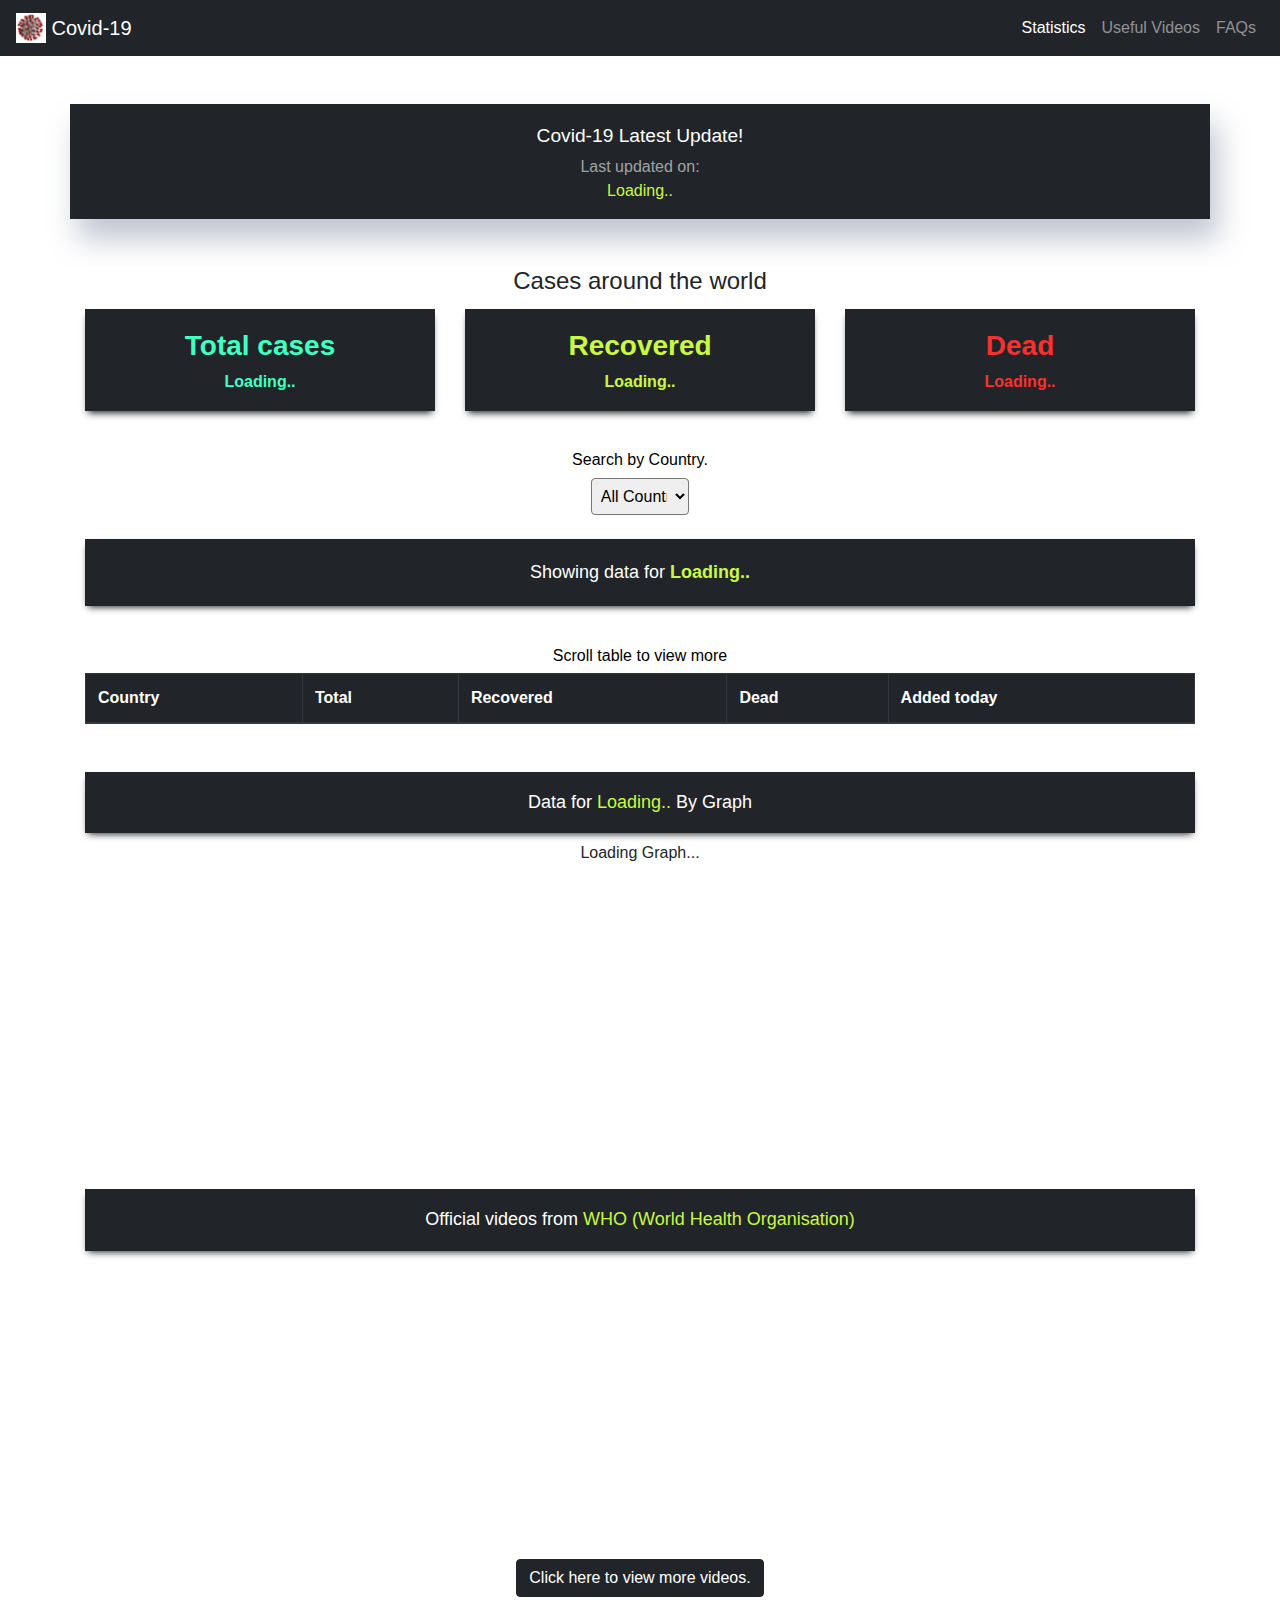
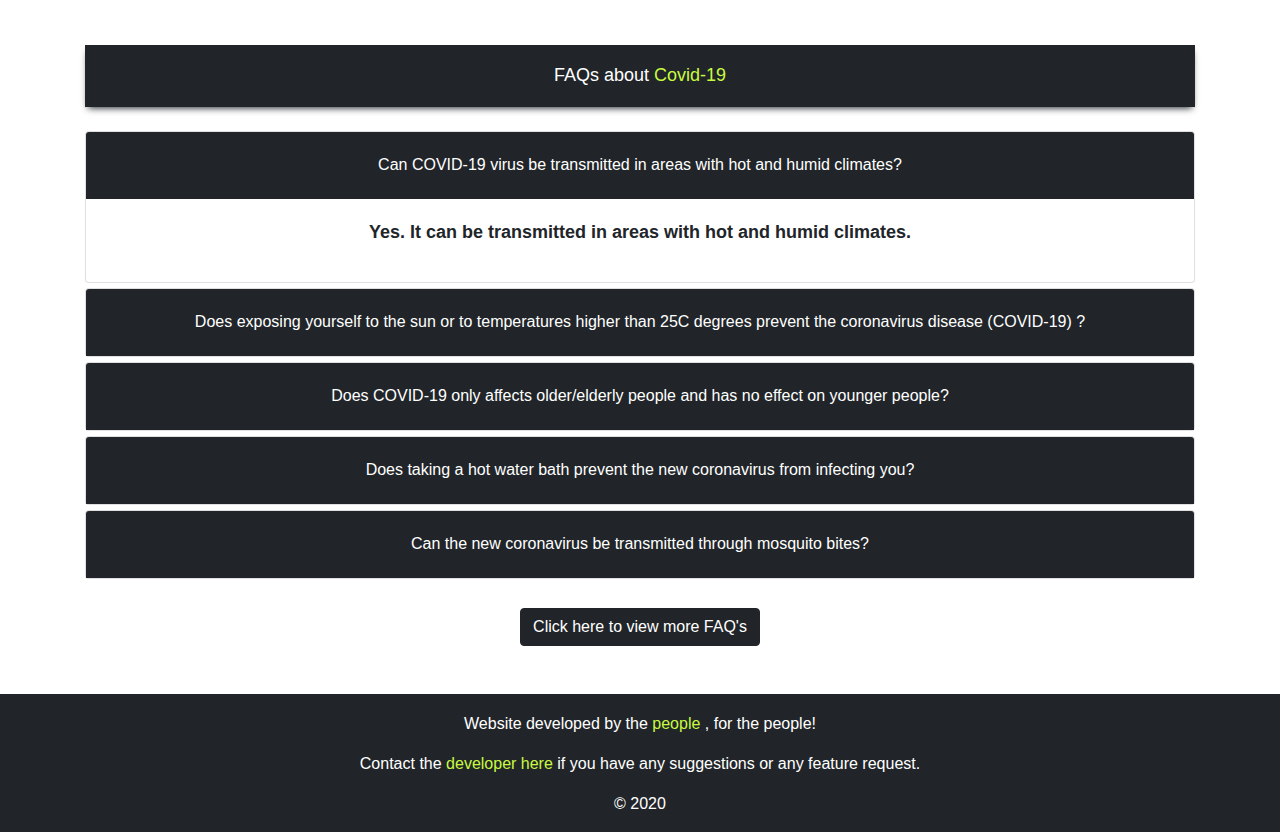
<file: index.html>
<!DOCTYPE html>
<html lang="en">

<head>


	<meta charset="UTF-8" />
	<meta name="viewport" content="width=device-width, initial-scale=1.0" />
	<meta property="og:title" content="Covid-19 Updates!">
	<meta property="og:description" content="Website that tracks Covid-19 cases and helps prevent fake news.">
	<!-- <meta property="og:image" content="./images/covid.png"> -->

	<link property="og:image:secure_url" href="./images/covid-favicon.png">

	<meta name="twitter:card" content="Website that tracks Covid-19 cases and helps prevent fake news.">
	<link rel="shortcut icon" type="image/png" href="./images/covid-favicon.png" />
	<title>Covid-19 Updates!</title>
	<meta name="Description" content="Website that tracks Covid-19 cases and helps prevent fake news.">
	<link rel="stylesheet" href="css/style.min.css" />
</head>

<body>
	<header id="top">
		<nav class="navbar navbar-fixed-top navbar-expand-lg navbar-dark bg-dark">
			<a class="navbar-brand" href="./index.html">
				<img src="./images/covid-favicon.png" width="30" height="30" class="d-inline-block align-top" alt="">
				Covid-19
			</a>
			<button class="navbar-toggler" type="button" data-toggle="collapse" data-target="#navbarNavDropdown"
				aria-controls="navbarNavDropdown" aria-expanded="false" aria-label="Toggle navigation">
				<span class="navbar-toggler-icon"></span>
			</button>
			<div class="collapse navbar-collapse aln-right" id="navbarNavDropdown">
				<ul class="navbar-nav">
					<li class="nav-item">
						<a class="nav-link active" href="#Search">Statistics</a>
					</li>
					<li class="nav-item">
						<a class="nav-link" href="#Video-embeds">Useful Videos</a>
					</li>
					<li class="nav-item">
						<a class="nav-link" href="#FAQ">FAQs</a>
					</li>
				</ul>
			</div>
		</nav>
	</header>

	<main>

		<section id="lastUpdatedSection">
			<div class="container bg-neutral mt-5 mb-5">
				<div class="row">
					<div class="col-sm-12">
						<h1 class="text-center mb-2">Covid-19 Latest Update!</h1>
						<p class="lastUpdate">Last updated on: <br> <span id="lastUpdated">Loading..</span> </p>
					</div>
				</div>
			</div>
		</section>

		<!-- Global Cases -->
		<section class="cases" id="All">
			<div class="container">
				<div class="row">
					<div class="col-sm-12">
						<h4 class="text-center">Cases around the world</h4>
					</div>
				</div>
				<div class="row">
					<div class="col-sm-4">
						<div class="allCases box">
							<h3>Total cases</h3>
							<p id="allCaseNo" class="color-neutral">Loading..</p>
						</div>
					</div>
					<div class="col-sm-4">
						<div class="recoveredCases box">
							<h3>Recovered</h3>
							<p id="recoveredCaseNo" class="color-green">Loading..</p>
						</div>
					</div>
					<div class="col-sm-4">
						<div class="deathCases box">
							<h3>Dead</h3>
							<p id="deathCaseNo" class="color-red">Loading..</p>
						</div>
					</div>
				</div>

			</div>
		</section>

		<!-- Table -->
		<section id="table">
			<div class="container">
				<div id="Search" class="row">
					<div class="col-sm-12 text-center mt-4 mb-0">
						<!-- <button id="submitCountry" type="button" class="btn btn-info mb-2">
							Search Country
						</button> -->
						<h6 class="mb-2">Search by Country.</h6>
						<form class="form-inline d-flex justify-content-center align-items-start">
							<div class="form-group mb-0">
								<label for="selectCountry" class="sr-only">Country</label>
								<select class="mb-0" name="selectCountry" id="selectCountry">
									<option value="All">All Countries</option>
								</select>
							</div>

						</form>
					</div>

				</div>
				<div class="row mt-4 mb-sm-2 mb-md-4">
					<div class="col-sm-12">
						<p class="text-center info-title">Showing data for <strong><span
									class="color-green" id="dataFor">Loading..</span></strong> </p>
					</div>
				</div>
				<div class="row">
					<div class="col-sm-12">
						<div class="col-sm-12 text-center ">
							<h6 class="mb-2">Scroll table to view more</h6>
						</div>
					</div>
					<div class="col-sm-12">
						<div class="table-responsive-sm">
							<table class="table table-hover table-dark table-bordered">
								<thead class="thead">
									<tr>
										<th scope="col">Country</th>
										<th scope="col">Total</th>
										<th scope="col">Recovered</th>
										<th scope="col">Dead</th>
										<th scope="col">Added today</th>
									</tr>
								</thead>
								<tbody id="table-row">
									<!-- <tr id="LoadingDiv">
									<td>Loading..</td>
									<td>Loading..</td>
									<td>Loading..</td>
									<td>Loading..</td>
								</tr> -->
								</tbody>
							</table>
						</div>
					</div>
				</div>
				<div class="row mt-5 mb-0">
					<div class="col-sm-12">
						<h4 class="text-center info-title"> Data for <span class="color-green" id="byGraphdata">Loading..</span> By Graph
						</h4>
					</div>
				</div>
				<div class="row" id="Graph">
					<div class="col-sm-12">
						<div id="chart-container" class="chart-container"
							style="position: relative; height:300px;margin:0 auto;">
							<p class="text-center">Loading Graph...</p>
							<canvas id="covidCasesChart"></canvas>
						</div>
					</div>
				</div>
			</div>
		</section>

		<section id="Video-embeds">
			<div class="container">
				<div class="row">
					<div class="col-sm-12 mt-5">
						<h2 class="text-center info-title mb-4">Official videos from <span class="color-green"> WHO (World Health Organisation) </span></h2>
					</div>
				</div>
				<div class="row">
					<div class="col-sm-4 video-container">
						<iframe width="100%" height="100%"
						src="https://www.youtube-nocookie.com/embed/1APwq1df6Mw" frameborder="0"
						allow="accelerometer; autoplay; encrypted-media; gyroscope; picture-in-picture"
						allowfullscreen></iframe>
					</div>
					<div class="col-sm-4 video-container">
						<iframe width="100%" height="100%"
						src="https://www.youtube-nocookie.com/embed/OZcRD9fV7jo" frameborder="0"
						allow="accelerometer; autoplay; encrypted-media; gyroscope; picture-in-picture"
						allowfullscreen></iframe>
					</div>
					<div class="col-sm-4 video-container">
						<iframe width="100%" height="100%"
						src="https://www.youtube-nocookie.com/embed/mOV1aBVYKGA" frameborder="0"
						allow="accelerometer; autoplay; encrypted-media; gyroscope; picture-in-picture"
						allowfullscreen></iframe>
					</div>
				</div>
				<div class="row">
					<div class="col-sm-12 text-center mt-md-4">
						<a class="btn more-videos btn-info" href="./videos.html">Click here to view more videos.</a>
					</div>
				</div>
			</div>
		</section>

		<!-- FAQs -->
		<section class="mt-5 mb-5 faq-section" id="FAQ">
			<div class="container">
				<div class="row">
					<div class="col-sm-12">
						<h2 class="text-center info-title mb-4">FAQs about <span class="color-green">Covid-19</span></h2>
					</div>
				</div>
				<div class="row">
					<div class="col-sm-12">
						<div id="accordion">
							<div class="card">
								<div class="card-header" id="collapse3">
									<button class="btn btn-link " data-toggle="collapse" data-target="#collapse3"
										aria-expanded="true" aria-controls="collapse3">
										<h6 class="mb-0">
											Can COVID-19 virus be transmitted in areas with hot and humid climates?
										</h6>
									</button>
								</div>
								<div id="collapse3" class="collapse show" aria-labelledby="collapse3"
									data-parent="#accordion">
									<div class="card-body">
										<p>
											Yes. It can be transmitted in areas with hot and humid climates.
										</p>
									</div>
								</div>
							</div>
							<div class="card">
								<div class="card-header" id="headingOne">
									<button class="btn btn-link" data-toggle="collapse" data-target="#collapseOne"
										aria-expanded="true" aria-controls="collapseOne">
										<h6 class="mb-0">
											Does exposing yourself to the sun or to temperatures higher than 25C degrees
											prevent
											the coronavirus disease (COVID-19) ?
										</h6>
									</button>
								</div>

								<div id="collapseOne" class="collapse" aria-labelledby="headingOne"
									data-parent="#accordion">
									<div class="card-body">
										<p>
											No, it does not. You can get infected even in warm climates.
										</p>
									</div>
								</div>
							</div>
							<div class="card">
								<div class="card-header" id="collapse2">
									<button class="btn btn-link collapsed" data-toggle="collapse"
										data-target="#collapse2" aria-expanded="true" aria-controls="collapse2">
										<h6 class="mb-0">
											Does COVID-19 only affects older/elderly people and has no effect on younger
											people?
										</h6>
									</button>
								</div>
								<div id="collapse2" class="collapse" aria-labelledby="collapse2"
									data-parent="#accordion">
									<div class="card-body">
										<p>
											No, it does not. People of any age group can get infected by the virus.
										</p>
									</div>
								</div>
							</div>
							<div class="card">
								<div class="card-header" id="collapse4">
									<button class="btn btn-link" data-toggle="collapse" data-target="#collapse4"
										aria-expanded="true" aria-controls="collapse4">
										<h6 class="mb-0">
											Does taking a hot water bath prevent the new coronavirus from infecting you?
										</h6>
									</button>
								</div>
								<div id="collapse4" class="collapse" aria-labelledby="collapse4"
									data-parent="#accordion">
									<div class="card-body">
										<p>
											No, it does not. You can get infected even if you have a hot water bath.
										</p>
									</div>
								</div>
							</div>
							<div class="card">
								<div class="card-header" id="collapse5">
									<button class="btn btn-link" data-toggle="collapse" data-target="#collapse5"
										aria-expanded="true" aria-controls="collapse5">
										<h6 class="mb-0">
											Can the new coronavirus be transmitted through mosquito bites?
										</h6>
									</button>
								</div>
								<div id="collapse5" class="collapse" aria-labelledby="collapse5"
									data-parent="#accordion">
									<div class="card-body">
										<p>
											No.
										</p>
									</div>
								</div>
							</div>
							
						</div>
					</div>
				</div>
				<div class="row">
					<div class="col-sm-12 text-center mt-4">
						<a class="btn more-videos btn-info" href="./faq.html">Click here to view more FAQ's</a>
					</div>
				</div>
			</div>
		</section>

		<!-- Modal -->
		<div class="modal fade" id="exampleModal" tabindex="-1" role="dialog" aria-labelledby="exampleModalLabel"
			aria-hidden="true">
			<div class="modal-dialog" role="document">
				<div class="modal-content">
					<div class="modal-header">
						<h5 class="modal-title" id="exampleModalLabel">Contributors!</h5>
						<button type="button" class="close" data-dismiss="modal" aria-label="Close">
							<span aria-hidden="true">&times;</span>
						</button>
					</div>
					<div class="modal-body">

						<div id="carouselExampleControls" class="carousel slide" data-ride="carousel">
							<div class="carousel-inner">
								<div class="carousel-item active">

									<div class="team-card">
										<div>
											<div style="background-image: url('./images/Team/team1.jpg');"
												class="image">

											</div>

											<div class="card-body text-center">
												<h5 class="card-title">Shriniwas</h5>
												<p class="card-text"> Content Editor and Tester</p>
											</div>
										</div>
									</div>

								</div>
								<div class="carousel-item">

									<div class="team-card">
										<div>
											<div style="background-image: url('./images/Team/team3.jpg');"
												class="image">

											</div>

											<div class="card-body text-center">
												<h5 class="card-title">Nigel</h5>
												<p class="card-text"> Web Developer</p>
											</div>
										</div>
									</div>

								</div>
								<div class="carousel-item">
									<div class="team-card">
										<div>
											<div style="background-image: url('./images/Team/team4.jpg');"
												class="image">

											</div>

											<div class="card-body text-center">
												<h5 class="card-title">Siona</h5>
												<p class="card-text"> Web Developer</p>
											</div>
										</div>
									</div>

								</div>
								<div class="carousel-item">

									<div class="team-card">
										<div>
											<div style="background-image: url('./images/Team/team2.jpg');"
												class="image">

											</div>

											<div class="card-body text-center">
												<h5 class="card-title">Carol</h5>
												<p class="card-text"> Tester</p>
											</div>
										</div>
									</div>

								</div>
							</div>
							<a class="carousel-control-prev" href="#carouselExampleControls" role="button"
								data-slide="prev">
								<span class="carousel-control-prev-icon" aria-hidden="true"></span>
								<span class="sr-only">Previous</span>
							</a>
							<a class="carousel-control-next" href="#carouselExampleControls" role="button"
								data-slide="next">
								<span class="carousel-control-next-icon" aria-hidden="true"></span>
								<span class="sr-only">Next</span>
							</a>
						</div>
					</div>
					<div class="modal-footer">
						<button type="button" class="btn btn-info" data-dismiss="modal">Close</button>
					</div>
				</div>
			</div>
		</div>

	</main>
	<footer>
		<div class="container">
			<div class="row">
				<div class="col-sm-12">
					<p class="text-center">Website developed by the
						<!-- Button trigger modal -->
						<a class="trigButton" data-toggle="modal" data-target="#exampleModal">
							people
						</a>, for the people!</p>
					<p class="text-center">Contact the <a href="https://nigeldcruz.in/">developer here</a> if you have
						any suggestions or any feature request.</p>
					<p class="text-center"> &copy; 2020</p>
				</div>
			</div>
		</div>
	</footer>

	<script src="js/library/all.min.js"></script>
	<script src="js/main.min.js"></script>
	<!-- <script src="js/main.js"></script> -->
</body>

</html>
</file>
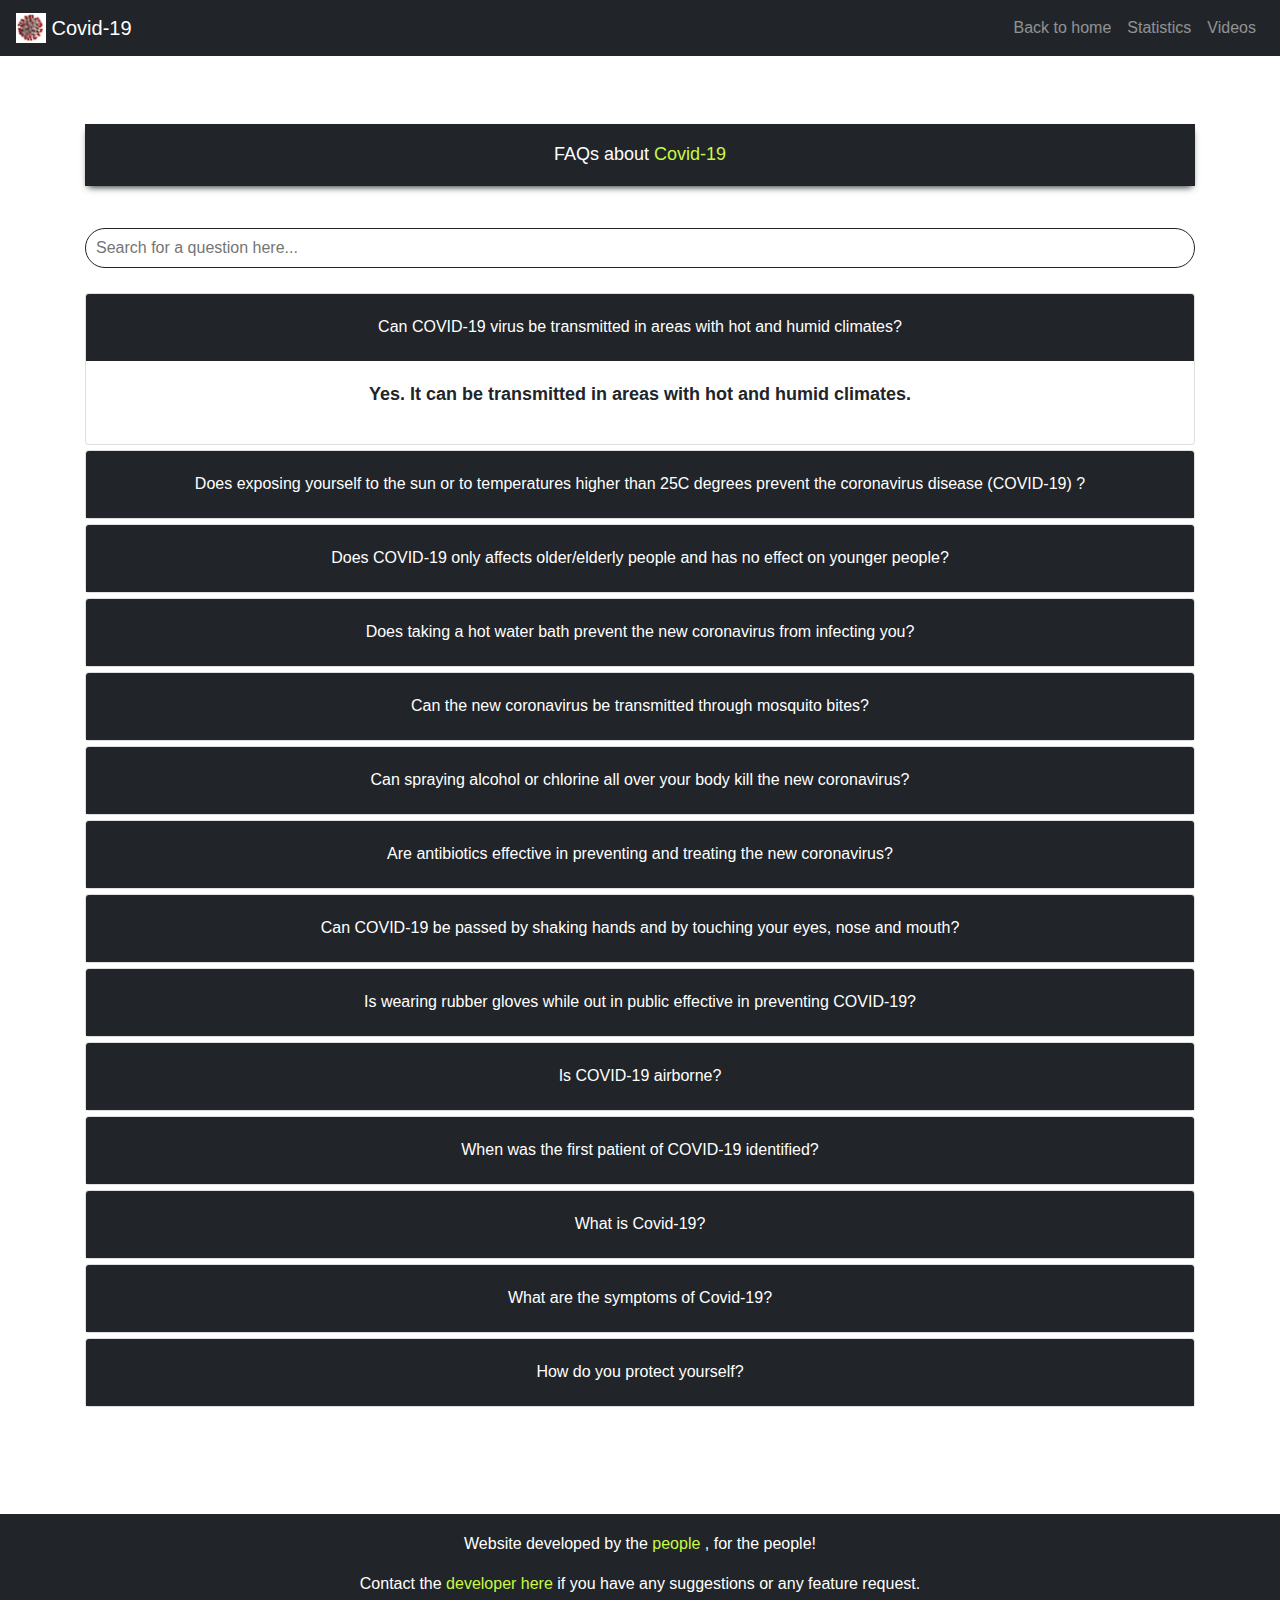
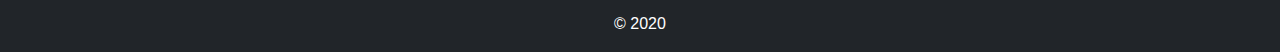
<file: faq.html>
<!DOCTYPE html>
<html lang="en">

<head>


    <meta charset="UTF-8" />
    <meta name="viewport" content="width=device-width, initial-scale=1.0" />
    <meta property="og:title" content="Covid-19 FAQ's!">
    <meta property="og:description"
        content="Frequently asked questions about novel corona virus. Also known as Covid-19.">
    <!-- <meta property="og:image" content="./images/covid.png"> -->

    <link property="og:image:secure_url" href="./images/covid-favicon.png">

    <meta name="twitter:card" content="Frequently asked questions about novel corona virus. Also known as Covid-19.">
    <link rel="shortcut icon" type="image/png" href="./images/covid-favicon.png" />
    <title>Covid-19 FAQ's</title>
    <meta name="Description" content="Frequently asked questions about novel corona virus. Also known as Covid-19.">
    <link rel="stylesheet" href="css/style.min.css" />
</head>

<body>
    <div id="page-container">
        <div id="content-wrap">
            <header id="top">
                <nav class="navbar navbar-fixed-top navbar-expand-lg navbar-dark bg-dark">
                    <a class="navbar-brand" href="index.html">
                        <img src="./images/covid-favicon.png" width="30" height="30" class="d-inline-block align-top"
                            alt="">
                        Covid-19
                    </a>
                    <button class="navbar-toggler" type="button" data-toggle="collapse" data-target="#navbarNavDropdown"
                        aria-controls="navbarNavDropdown" aria-expanded="false" aria-label="Toggle navigation">
                        <span class="navbar-toggler-icon"></span>
                    </button>
                    <div class="collapse navbar-collapse aln-right" id="navbarNavDropdown">
                        <ul class="navbar-nav">
                            <li class="nav-item">
                                <a class="nav-link" href="./index.html">Back to home</a>
                            </li>
                            <li class="nav-item">
                                <a class="nav-link" href="./index.html#All">Statistics</a>
                            </li>
                            <li class="nav-item">
                                <a class="nav-link" href="./videos.html">Videos</a>
                            </li>
                        </ul>
                    </div>
                </nav>
            </header>


            <main>
                <!-- FAQs -->
                <section class="mt-5 mb-5 faq-section" id="FAQ">
                    <div class="container">
                        <div class="row">
                            <div class="col-sm-12">
                                <h1 class="text-center info-title mb-4">FAQs about <span class="color-green">Covid-19</span></h1>
                            </div>
                        </div>
                        <div class="row">
                            <div class="col-sm-12 mt-2 mb-0">
                                <div id="accordion_search_bar_container">
                                    <label class="sr-only" for="accordion_search_bar">Search for an FAQ</label>
                                    <input type="search" id="accordion_search_bar"
                                        placeholder="Search for a question here..." />
                                </div>
                            </div>
                        </div>
                        <div class="row noRelult">
                            <div class="col-sm-12 text-center">
                                No result.
                            </div>
                        </div>
                        <div class="row">
                            <div class="col-sm-12">
                                <div id="accordion">
                                    <div class="card">
                                        <div class="card-header" id="collapse3">
                                            <button class="btn btn-link " data-toggle="collapse"
                                                data-target="#collapse3" aria-expanded="true" aria-controls="collapse3">
                                                <h6 class="mb-0">
                                                    Can COVID-19 virus be transmitted in areas with hot and humid
                                                    climates?
                                                </h6>
                                            </button>
                                        </div>
                                        <div id="collapse3" class="collapse show" aria-labelledby="collapse3"
                                            data-parent="#accordion">
                                            <div class="card-body">
                                                <p>
                                                    Yes. It can be transmitted in areas with hot and humid climates.
                                                </p>
                                            </div>
                                        </div>
                                    </div>
                                    <div class="card">
                                        <div class="card-header" id="headingOne">
                                            <button class="btn btn-link" data-toggle="collapse"
                                                data-target="#collapseOne" aria-expanded="true"
                                                aria-controls="collapseOne">
                                                <h6 class="mb-0">
                                                    Does exposing yourself to the sun or to temperatures higher than 25C
                                                    degrees
                                                    prevent
                                                    the coronavirus disease (COVID-19) ?
                                                </h6>
                                            </button>
                                        </div>

                                        <div id="collapseOne" class="collapse" aria-labelledby="headingOne"
                                            data-parent="#accordion">
                                            <div class="card-body">
                                                <p>
                                                    No, it does not. You can get infected even in warm climates.
                                                </p>
                                            </div>
                                        </div>
                                    </div>


                                    <div class="card">
                                        <div class="card-header" id="collapse2">
                                            <button class="btn btn-link collapsed" data-toggle="collapse"
                                                data-target="#collapse2" aria-expanded="true" aria-controls="collapse2">
                                                <h6 class="mb-0">
                                                    Does COVID-19 only affects older/elderly people and has no effect on
                                                    younger
                                                    people?
                                                </h6>
                                            </button>
                                        </div>
                                        <div id="collapse2" class="collapse" aria-labelledby="collapse2"
                                            data-parent="#accordion">
                                            <div class="card-body">
                                                <p>
                                                    No, it does not. People of any age group can get infected by the
                                                    virus.
                                                </p>
                                            </div>
                                        </div>
                                    </div>



                                    <div class="card">
                                        <div class="card-header" id="collapse4">
                                            <button class="btn btn-link" data-toggle="collapse" data-target="#collapse4"
                                                aria-expanded="true" aria-controls="collapse4">
                                                <h6 class="mb-0">
                                                    Does taking a hot water bath prevent the new coronavirus from
                                                    infecting you?
                                                </h6>
                                            </button>
                                        </div>
                                        <div id="collapse4" class="collapse" aria-labelledby="collapse4"
                                            data-parent="#accordion">
                                            <div class="card-body">
                                                <p>
                                                    No, it does not. You can get infected even if you have a hot water
                                                    bath.
                                                </p>
                                            </div>
                                        </div>
                                    </div>

                                    <div class="card">
                                        <div class="card-header" id="collapse5">
                                            <button class="btn btn-link" data-toggle="collapse" data-target="#collapse5"
                                                aria-expanded="true" aria-controls="collapse5">
                                                <h6 class="mb-0">
                                                    Can the new coronavirus be transmitted through mosquito bites?
                                                </h6>
                                            </button>
                                        </div>
                                        <div id="collapse5" class="collapse" aria-labelledby="collapse5"
                                            data-parent="#accordion">
                                            <div class="card-body">
                                                <p>
                                                    No.
                                                </p>
                                            </div>
                                        </div>
                                    </div>

                                    <div class="card">
                                        <div class="card-header" id="collapse6">
                                            <button class="btn btn-link" data-toggle="collapse" data-target="#collapse6"
                                                aria-expanded="true" aria-controls="collapse6">
                                                <h6 class="mb-0">
                                                    Can spraying alcohol or chlorine all over your body kill the new
                                                    coronavirus?
                                                </h6>
                                            </button>
                                        </div>
                                        <div id="collapse6" class="collapse" aria-labelledby="collapse6"
                                            data-parent="#accordion">
                                            <div class="card-body">
                                                <p>
                                                    No.
                                                </p>
                                            </div>
                                        </div>
                                    </div>

                                    <div class="card">
                                        <div class="card-header" id="collapse7">
                                            <button class="btn btn-link" data-toggle="collapse" data-target="#collapse7"
                                                aria-expanded="true" aria-controls="collapse7">
                                                <h6 class="mb-0">
                                                    Are antibiotics effective in preventing and treating the new
                                                    coronavirus?
                                                </h6>
                                            </button>
                                        </div>
                                        <div id="collapse7" class="collapse" aria-labelledby="collapse7"
                                            data-parent="#accordion">
                                            <div class="card-body">
                                                <p>
                                                    No. Till date, they are not.
                                                </p>
                                            </div>
                                        </div>
                                    </div>

                                    <div class="card">
                                        <div class="card-header" id="collapse8">
                                            <button class="btn btn-link" data-toggle="collapse" data-target="#collapse8"
                                                aria-expanded="true" aria-controls="collapse8">
                                                <h6 class="mb-0">
                                                    Can COVID-19 be passed by shaking hands and by touching your eyes,
                                                    nose and
                                                    mouth?
                                                </h6>
                                            </button>
                                        </div>
                                        <div id="collapse8" class="collapse" aria-labelledby="collapse8"
                                            data-parent="#accordion">
                                            <div class="card-body">
                                                <p>
                                                    Yes!
                                                </p>
                                            </div>
                                        </div>
                                    </div>

                                    <div class="card">
                                        <div class="card-header" id="collapse9">
                                            <button class="btn btn-link" data-toggle="collapse" data-target="#collapse9"
                                                aria-expanded="true" aria-controls="collapse9">
                                                <h6 class="mb-0">
                                                    Is wearing rubber gloves while out in public effective in preventing
                                                    COVID-19?
                                                </h6>
                                            </button>
                                        </div>
                                        <div id="collapse9" class="collapse" aria-labelledby="collapse9"
                                            data-parent="#accordion">
                                            <div class="card-body">
                                                <p>
                                                    No!
                                                </p>
                                            </div>
                                        </div>
                                    </div>

                                    <div class="card">
                                        <div class="card-header" id="collapse10">
                                            <button class="btn btn-link" data-toggle="collapse"
                                                data-target="#collapse10" aria-expanded="true"
                                                aria-controls="collapse10">
                                                <h6 class="mb-0">
                                                    Is COVID-19 airborne?
                                                </h6>
                                            </button>
                                        </div>
                                        <div id="collapse10" class="collapse" aria-labelledby="collapse10"
                                            data-parent="#accordion">
                                            <div class="card-body">
                                                <p>
                                                    No, but can it be transmitted through sneezing and coughing. That's
                                                    why
                                                    wearing a
                                                    mask is important.
                                                    Check this site to know more about <a rel="nofollow" target="_blank"
                                                        href="https://www.who.int/emergencies/diseases/novel-coronavirus-2019/advice-for-public/when-and-how-to-use-masks">
                                                        selecting a mask</a>
                                                </p>
                                            </div>
                                        </div>
                                    </div>
                                    <div class="card">
                                        <div class="card-header" id="collapse11">
                                            <button class="btn btn-link" data-toggle="collapse"
                                                data-target="#collapse11" aria-expanded="true"
                                                aria-controls="collapse11">
                                                <h6 class="mb-0">
                                                    When was the first patient of COVID-19 identified?
                                                </h6>
                                            </button>
                                        </div>
                                        <div id="collapse11" class="collapse " aria-labelledby="collapse11"
                                            data-parent="#accordion">
                                            <div class="card-body">
                                                <p>
                                                    December, 2019.
                                                </p>
                                            </div>
                                        </div>
                                    </div>

                                    <div class="card">
                                        <div class="card-header" id="collapse12">
                                            <button class="btn btn-link" data-toggle="collapse"
                                                data-target="#collapse12" aria-expanded="true"
                                                aria-controls="collapse12">
                                                <h6 class="mb-0">
                                                    What is Covid-19?
                                                </h6>
                                            </button>
                                        </div>

                                        <div id="collapse12" class="collapse " aria-labelledby="collapse12"
                                            data-parent="#accordion">
                                            <div class="card-body">
                                                <p>
                                                    Coronavirus disease (COVID-19) is an infectious disease caused
                                                    by a new virus.
                                                </p>
                                            </div>
                                        </div>
                                    </div>
                                    <div class="card">
                                        <div class="card-header" id="collapse13">
                                            <button class="btn btn-link collapsed" data-toggle="collapse"
                                                data-target="#collapse13" aria-expanded="false"
                                                aria-controls="collapse13">
                                                <h6 class="mb-0">
                                                    What are the symptoms of Covid-19?
                                                </h6>
                                            </button>
                                        </div>
                                        <div id="collapse13" class="collapse" aria-labelledby="collapse13"
                                            data-parent="#accordion">
                                            <div class="card-body">
                                                <p> The disease causes respiratory illness (like the flu) with
                                                    symptoms such as a cough, fever, and in more severe cases,
                                                    difficulty breathing.
                                                </p>
                                            </div>
                                        </div>
                                    </div>
                                    <div class="card">
                                        <div class="card-header" id="collapse14">
                                            <button class="btn btn-link collapsed" data-toggle="collapse"
                                                data-target="#collapse14" aria-expanded="false"
                                                aria-controls="collapse14">
                                                <h6 class="mb-0">
                                                    How do you protect yourself?
                                                </h6>
                                            </button>
                                        </div>
                                        <div id="collapse14" class="collapse" aria-labelledby="collapse14"
                                            data-parent="#accordion">
                                            <div class="card-body">
                                                <p>
                                                    You can protect yourself by washing your hands frequently,
                                                    avoiding touching your face, and avoiding close contact (1 meter
                                                    or 3 feet) with people who are unwell.
                                                </p>
                                            </div>
                                        </div>
                                    </div>
                                </div>
                            </div>
                        </div>
                    </div>
                </section>

                <!-- Modal -->
                <div class="modal fade" id="exampleModal" tabindex="-1" role="dialog"
                    aria-labelledby="exampleModalLabel" aria-hidden="true">
                    <div class="modal-dialog" role="document">
                        <div class="modal-content">
                            <div class="modal-header">
                                <h5 class="modal-title" id="exampleModalLabel">Contributors!</h5>
                                <button type="button" class="close" data-dismiss="modal" aria-label="Close">
                                    <span aria-hidden="true">&times;</span>
                                </button>
                            </div>
                            <div class="modal-body">

                                <div id="carouselExampleControls" class="carousel slide" data-ride="carousel">
                                    <div class="carousel-inner">
                                        <div class="carousel-item active">

                                            <div class="team-card">
                                                <div>
                                                    <div style="background-image: url('./images/Team/team1.jpg');"
                                                        class="image">

                                                    </div>

                                                    <div class="card-body text-center">
                                                        <h5 class="card-title">Shriniwas</h5>
                                                        <p class="card-text"> Content Editor and Tester</p>
                                                    </div>
                                                </div>
                                            </div>

                                        </div>
                                        <div class="carousel-item">

                                            <div class="team-card">
                                                <div>
                                                    <div style="background-image: url('./images/Team/team3.jpg');"
                                                        class="image">

                                                    </div>

                                                    <div class="card-body text-center">
                                                        <h5 class="card-title">Nigel</h5>
                                                        <p class="card-text"> Web Developer</p>
                                                    </div>
                                                </div>
                                            </div>

                                        </div>
                                        <div class="carousel-item">
                                            <div class="team-card">
                                                <div>
                                                    <div style="background-image: url('./images/Team/team4.jpg');"
                                                        class="image">

                                                    </div>

                                                    <div class="card-body text-center">
                                                        <h5 class="card-title">Siona</h5>
                                                        <p class="card-text"> Web Developer</p>
                                                    </div>
                                                </div>
                                            </div>

                                        </div>
                                        <div class="carousel-item">

                                            <div class="team-card">
                                                <div>
                                                    <div style="background-image: url('./images/Team/team2.jpg');"
                                                        class="image">

                                                    </div>

                                                    <div class="card-body text-center">
                                                        <h5 class="card-title">Carol</h5>
                                                        <p class="card-text"> Tester</p>
                                                    </div>
                                                </div>
                                            </div>

                                        </div>
                                    </div>
                                    <a class="carousel-control-prev" href="#carouselExampleControls" role="button"
                                        data-slide="prev">
                                        <span class="carousel-control-prev-icon" aria-hidden="true"></span>
                                        <span class="sr-only">Previous</span>
                                    </a>
                                    <a class="carousel-control-next" href="#carouselExampleControls" role="button"
                                        data-slide="next">
                                        <span class="carousel-control-next-icon" aria-hidden="true"></span>
                                        <span class="sr-only">Next</span>
                                    </a>
                                </div>
                            </div>
                            <div class="modal-footer">
                                <button type="button" class="btn btn-info" data-dismiss="modal">Close</button>
                            </div>
                        </div>
                    </div>
                </div>

            </main>


        </div>


        <footer id="footer">
            <div class="container">
                <div class="row">
                    <div class="col-sm-12">
                        <p class="text-center">Website developed by the
                            <!-- Button trigger modal -->
                            <a class="trigButton" data-toggle="modal" data-target="#exampleModal">
                                people
                            </a>, for the people!</p>
                        <p class="text-center">Contact the <a href="https://nigeldcruz.in/">developer here</a> if you
                            have
                            any suggestions or any feature request.</p>
                        <p class="text-center"> &copy; 2020</p>
                    </div>
                </div>
            </div>
        </footer>
        <style>
            main{
                margin-bottom: 200px;
            }
            #page-container {
                position: relative;
                min-height: 100vh;
            }

            #content-wrap {
                padding-bottom: 2.5rem;
                /* Footer height */
            }

            #footer {
                position: absolute;
                bottom: 0;
                width: 100%;
                /* Footer height */
            }
        </style>
    </div>
    <script src="js/library/all.min.js"></script>
    <!-- <script src="js/main.min.js"></script> -->
    <script src="js/faq.js"></script>
</body>

</html>
</file>
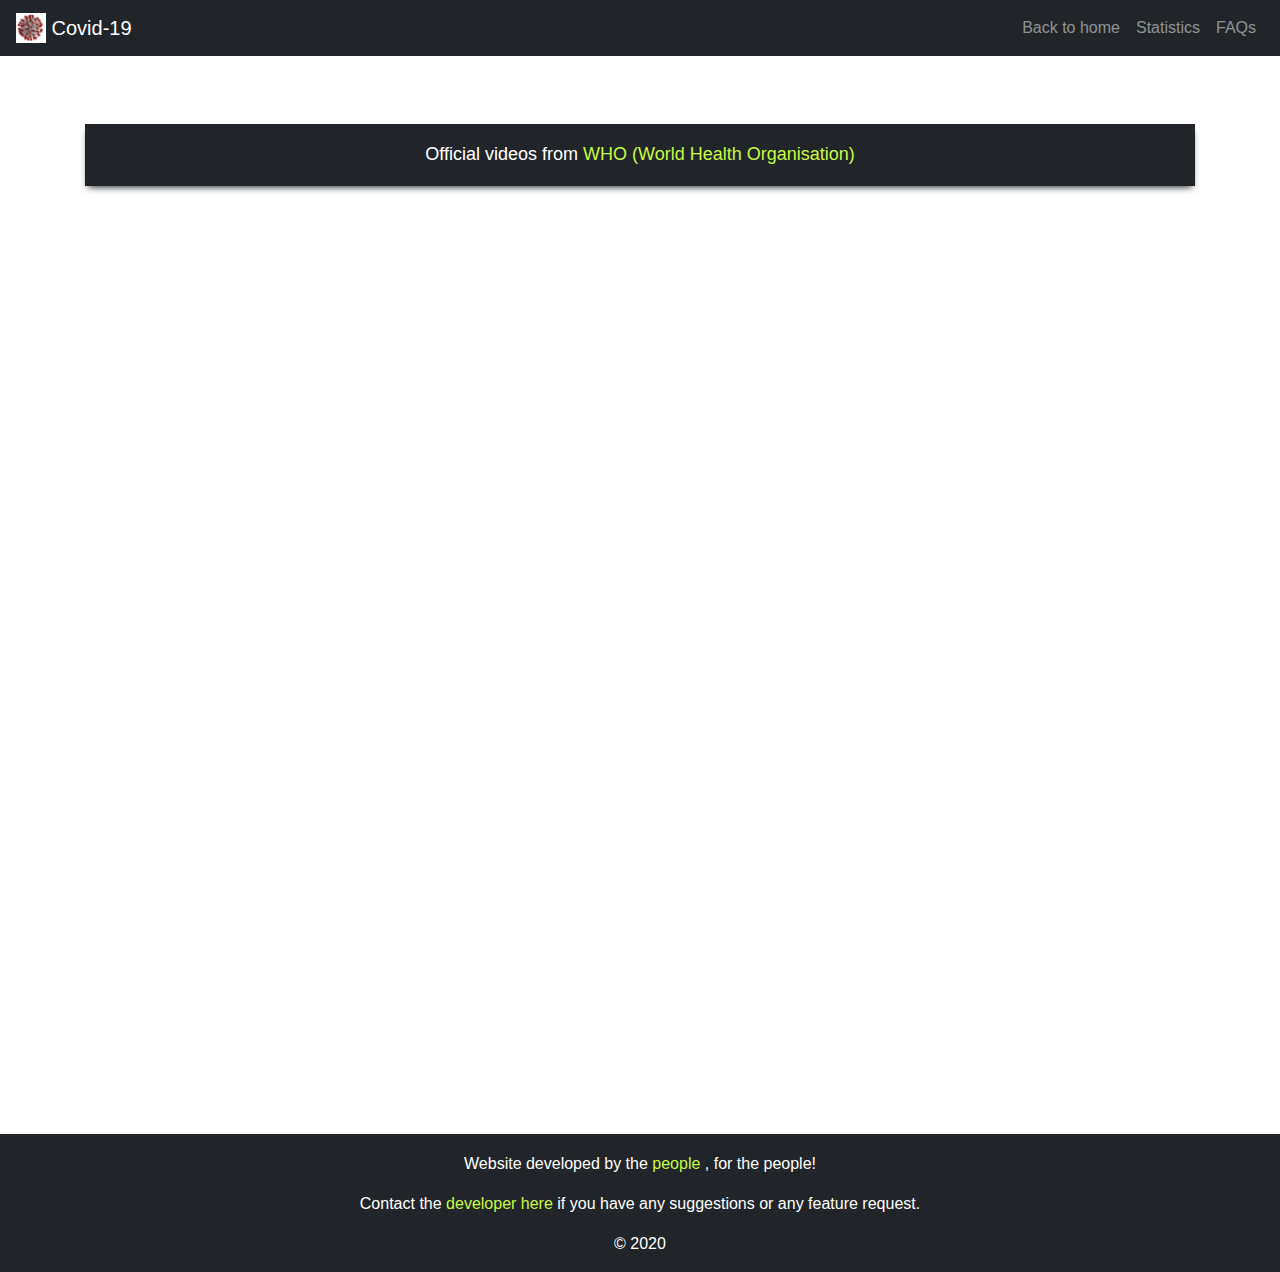
<file: videos.html>
<!DOCTYPE html>
<html lang="en">

<head>
    <meta charset="UTF-8" />
    <meta name="viewport" content="width=device-width, initial-scale=1.0" />
    <meta property="og:title" content="Covid-19 Updates!">
    <meta property="og:description" content="Official WHO videos about novel corona virus. Also known as Covid-19.">
    <!-- <meta property="og:image" content="./images/covid.png"> -->

    <link property="og:image:secure_url" href="./images/covid-favicon.png">

    <meta name="twitter:card" content="Official WHO videos about novel corona virus. Also known as Covid-19.">
    <link rel="shortcut icon" type="image/png" href="./images/covid-favicon.png" />
    <title>Covid-19 Videos</title>
    <meta name="Description" content="Official WHO videos about novel corona virus. Also known as Covid-19.">
    <link rel="stylesheet" href="css/style.min.css" />
</head>

<body>
    <div id="page-container">
        <div id="content-wrap">
            <header id="top">
                <nav class="navbar navbar-fixed-top navbar-expand-lg navbar-dark bg-dark">
                    <a class="navbar-brand" href="index.html">
                        <img src="./images/covid-favicon.png" width="30" height="30" class="d-inline-block align-top"
                            alt="">
                        Covid-19
                    </a>
                    <button class="navbar-toggler" type="button" data-toggle="collapse" data-target="#navbarNavDropdown"
                        aria-controls="navbarNavDropdown" aria-expanded="false" aria-label="Toggle navigation">
                        <span class="navbar-toggler-icon"></span>
                    </button>
                    <div class="collapse navbar-collapse aln-right" id="navbarNavDropdown">
                        <ul class="navbar-nav">
                            <li class="nav-item">
                                <a class="nav-link" href="./index.html">Back to home</a>
                            </li>
                            <li class="nav-item">
                                <a class="nav-link" href="./index.html#All">Statistics</a>
                            </li>
                            <li class="nav-item">
                                <a class="nav-link" href="./faq.html">FAQs</a>
                            </li>
                        </ul>
                    </div>
                </nav>
            </header>


            <main>

                <section id="Video">
                    <div class="container">
                        <div class="row">
                            <div class="col-sm-12 mt-5">
                                <h1 class="text-center info-title mb-5">Official videos from <span class="color-green">WHO (World Health Organisation)</span></h1>
                                </h2>
                            </div>
                        </div>
                        <div class="row">

                            <div class="col-sm-4 video-container">
                                <iframe width="100%" height="100%"
                                    src="https://www.youtube-nocookie.com/embed/OZcRD9fV7jo" frameborder="0"
                                    allow="accelerometer; autoplay; encrypted-media; gyroscope; picture-in-picture"
                                    allowfullscreen></iframe>
                            </div>
                            <div class="col-sm-4 video-container">
                                <iframe width="100%" height="100%"
                                    src="https://www.youtube-nocookie.com/embed/mOV1aBVYKGA" frameborder="0"
                                    allow="accelerometer; autoplay; encrypted-media; gyroscope; picture-in-picture"
                                    allowfullscreen></iframe>
                            </div>
                            <div class="col-sm-4 video-container">
                                <iframe width="100%" height="100%"
                                    src="https://www.youtube-nocookie.com/embed/qF42gZVm1Bo" frameborder="0"
                                    allow="accelerometer; autoplay; encrypted-media; gyroscope; picture-in-picture"
                                    allowfullscreen></iframe>
                            </div>

                        </div>
                        <div class="row">

                            <div class="col-sm-4 video-container">
                                <iframe width="100%" height="100%"
                                    src="https://www.youtube-nocookie.com/embed/bPITHEiFWLc" frameborder="0"
                                    allow="accelerometer; autoplay; encrypted-media; gyroscope; picture-in-picture"
                                    allowfullscreen></iframe>
                            </div>
                            <div class="col-sm-4 video-container">
                                <iframe width="100%" height="100%"
                                    src="https://www.youtube-nocookie.com/embed/Ded_AxFfJoQ" frameborder="0"
                                    allow="accelerometer; autoplay; encrypted-media; gyroscope; picture-in-picture"
                                    allowfullscreen></iframe>
                            </div>
                            <div class="col-sm-4 video-container">
                                <iframe width="100%" height="100%"
                                    src="https://www.youtube-nocookie.com/embed/6Ooz1GZsQ70" frameborder="0"
                                    allow="accelerometer; autoplay; encrypted-media; gyroscope; picture-in-picture"
                                    allowfullscreen></iframe>
                            </div>

                        </div>
                        <div class="row">

                            <div class="col-sm-3 video-container">
                                <iframe width="100%" height="100%"
                                    src="https://www.youtube-nocookie.com/embed/1APwq1df6Mw" frameborder="0"
                                    allow="accelerometer; autoplay; encrypted-media; gyroscope; picture-in-picture"
                                    allowfullscreen></iframe>
                            </div>
                            <div class="col-sm-3 video-container">
                                <iframe width="100%" height="100%"
                                    src="https://www.youtube-nocookie.com/embed/8c_UJwLq8PI" frameborder="0"
                                    allow="accelerometer; autoplay; encrypted-media; gyroscope; picture-in-picture"
                                    allowfullscreen></iframe>
                            </div>
                            <div class="col-sm-3 video-container">
                                <iframe width="100%" height="100%"
                                    src="https://www.youtube-nocookie.com/embed/M4olt47pr_o" frameborder="0"
                                    allow="accelerometer; autoplay; encrypted-media; gyroscope; picture-in-picture"
                                    allowfullscreen></iframe>
                            </div>
                            <div class="col-sm-3 video-container">
                                <iframe width="100%" height="100%"
                                    src="https://www.youtube-nocookie.com/embed/vinh0lIG1p0" frameborder="0"
                                    allow="accelerometer; autoplay; encrypted-media; gyroscope; picture-in-picture"
                                    allowfullscreen></iframe>
                            </div>
                        </div>
                    </div>
                </section>


            </main>



            <!-- Modal -->
            <div class="modal fade" id="exampleModal" tabindex="-1" role="dialog" aria-labelledby="exampleModalLabel"
                aria-hidden="true">
                <div class="modal-dialog" role="document">
                    <div class="modal-content">
                        <div class="modal-header">
                            <h5 class="modal-title" id="exampleModalLabel">Contributors!</h5>
                            <button type="button" class="close" data-dismiss="modal" aria-label="Close">
                                <span aria-hidden="true">&times;</span>
                            </button>
                        </div>
                        <div class="modal-body">

                            <div id="carouselExampleControls" class="carousel slide" data-ride="carousel">
                                <div class="carousel-inner">
                                    <div class="carousel-item active">

                                        <div class="team-card">
                                            <div>
                                                <div style="background-image: url('./images/Team/team1.jpg');"
                                                    class="image">

                                                </div>

                                                <div class="card-body text-center">
                                                    <h5 class="card-title">Shriniwas</h5>
                                                    <p class="card-text"> Content Editor and Tester</p>
                                                </div>
                                            </div>
                                        </div>

                                    </div>
                                    <div class="carousel-item">

                                        <div class="team-card">
                                            <div>
                                                <div style="background-image: url('./images/Team/team4.jpg');"
                                                    class="image">

                                                </div>

                                                <div class="card-body text-center">
                                                    <h5 class="card-title">Siona</h5>
                                                    <p class="card-text"> Web Developer</p>
                                                </div>
                                            </div>
                                        </div>

                                    </div>
                                    <div class="carousel-item">

                                        <div class="team-card">
                                            <div>
                                                <div style="background-image: url('./images/Team/team3.jpg');"
                                                    class="image">

                                                </div>

                                                <div class="card-body text-center">
                                                    <h5 class="card-title">Nigel</h5>
                                                    <p class="card-text"> Web Developer</p>
                                                </div>
                                            </div>
                                        </div>


                                    </div>
                                    <div class="carousel-item">

                                        <div class="team-card">
                                            <div>
                                                <div style="background-image: url('./images/Team/team2.jpg');"
                                                    class="image">

                                                </div>

                                                <div class="card-body text-center">
                                                    <h5 class="card-title">Carol</h5>
                                                    <p class="card-text"> Tester</p>
                                                </div>
                                            </div>
                                        </div>

                                    </div>
                                </div>
                                <a class="carousel-control-prev" href="#carouselExampleControls" role="button"
                                    data-slide="prev">
                                    <span class="carousel-control-prev-icon" aria-hidden="true"></span>
                                    <span class="sr-only">Previous</span>
                                </a>
                                <a class="carousel-control-next" href="#carouselExampleControls" role="button"
                                    data-slide="next">
                                    <span class="carousel-control-next-icon" aria-hidden="true"></span>
                                    <span class="sr-only">Next</span>
                                </a>
                            </div>
                        </div>
                        <div class="modal-footer">
                            <button type="button" class="btn btn-info" data-dismiss="modal">Close</button>
                        </div>
                    </div>
                </div>
            </div>

        </div>
        <footer>
            <div class="container">
                <div class="row">
                    <div class="col-sm-12">
                        <p class="text-center">Website developed by the
                            <!-- Button trigger modal -->
                            <a class="trigButton" data-toggle="modal" data-target="#exampleModal">
                                people
                            </a>, for the people!</p>
                        <p class="text-center">Contact the <a href="https://nigeldcruz.in/">developer here</a> if you
                            have
                            any suggestions or any feature request.</p>
                        <p class="text-center"> &copy; 2020</p>
                    </div>
                </div>
            </div>
        </footer>

        <style>
            .video-container{
                margin-bottom: 20px;
            }
            main {
                margin-bottom: 20px;
            }

            #page-container {
                position: relative;
                min-height: 100vh;
            }

            #content-wrap {
                padding-bottom: 2.5rem;
                /* Footer height */
            }

            #footer {
                position: absolute;
                bottom: 0;
                width: 100%;
                /* Footer height */
            }
        </style>
    </div>
    <script src="js/library/all.min.js"></script>
</body>

</html>
</file>
